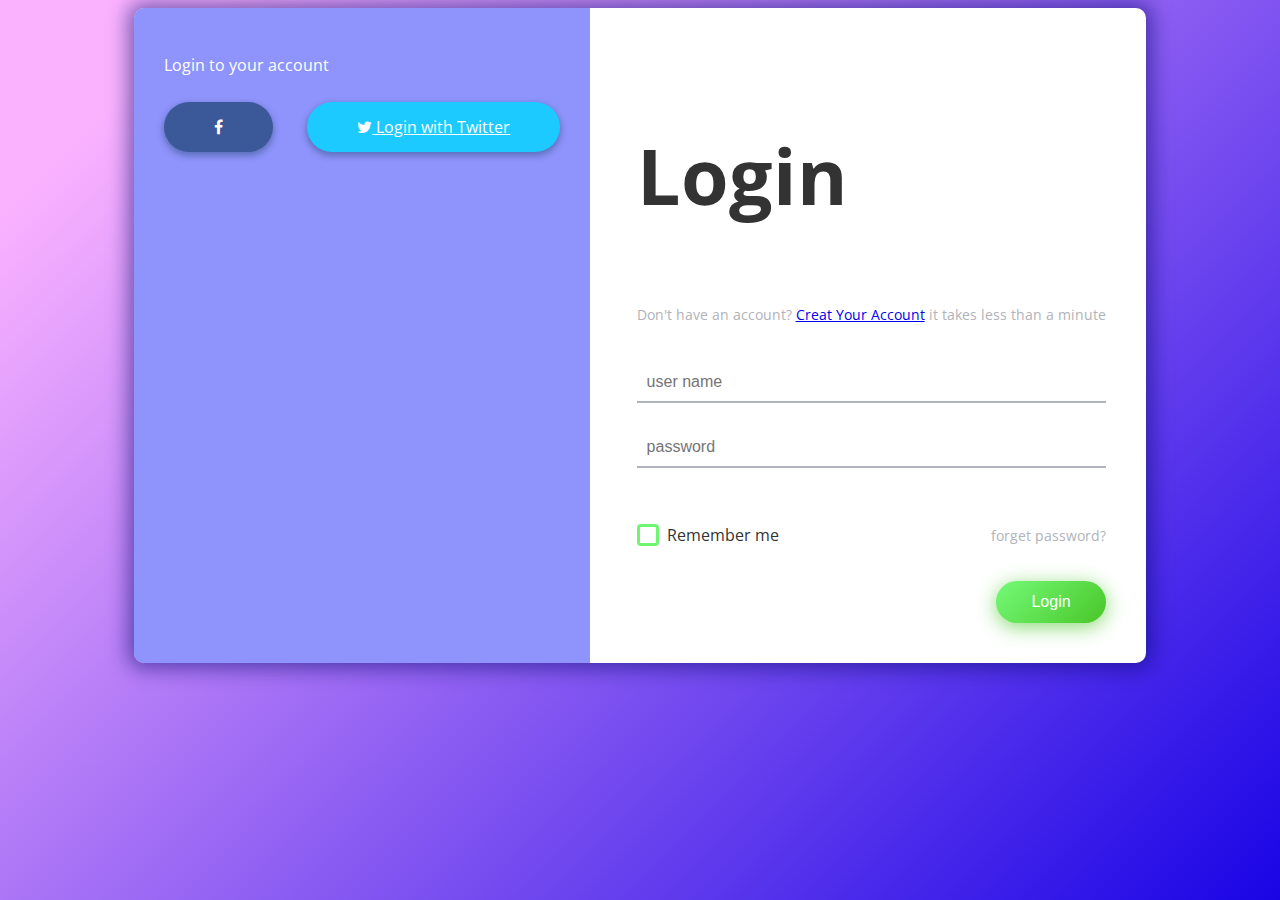
<file: login.html>
<!DOCTYPE html>
<html lang="en" >
<head>
  <meta charset="UTF-8">
  <title>Login Page in HTML with CSS Code Example</title>
  <link href="https://fonts.googleapis.com/css?family=Open+Sans" rel="stylesheet">
  <!-- <link rel="stylesheet" type="text/css" href="styles.css" />  -->

<link href="https://maxcdn.bootstrapcdn.com/font-awesome/4.7.0/css/font-awesome.min.css" rel="stylesheet" integrity="sha384-wvfXpqpZZVQGK6TAh5PVlGOfQNHSoD2xbE+QkPxCAFlNEevoEH3Sl0sibVcOQVnN" crossorigin="anonymous"><link rel="stylesheet" href="./style1.css">

</head>
<body>
<!-- partial:index.partial.html -->
<div class="box-form">
	<div class="left">
		<div class="overlay">
		<!-- <h1>Login/Register</h1> -->
		<p>Login to your account</p>
		<span>
			<a href="#"><i class="fa fa-facebook" aria-hidden="true"></i></a>
			<a href="#"><i class="fa fa-twitter" aria-hidden="true"></i> Login with Twitter</a>
		</span>
		</div>
	</div>
	
	
		<div class="right">
		<h5>Login</h5>
		<p>Don't have an account? <a href="#">Creat Your Account</a> it takes less than a minute</p>
		<div class="inputs">
			<input type="text" placeholder="user name">
			<br>
			<input type="password" placeholder="password">
		</div>
			
			<br><br>
			
		<div class="remember-me--forget-password">
				<!-- Angular -->
	<label>
		<input type="checkbox" name="item" checked/>
		<span class="text-checkbox">Remember me</span>
	</label>
			<p>forget password?</p>
		</div>
			
			<br>
			<button>Login</button>
	</div>
	
</div>
<!-- partial -->
  
</body>
</html>
</file>
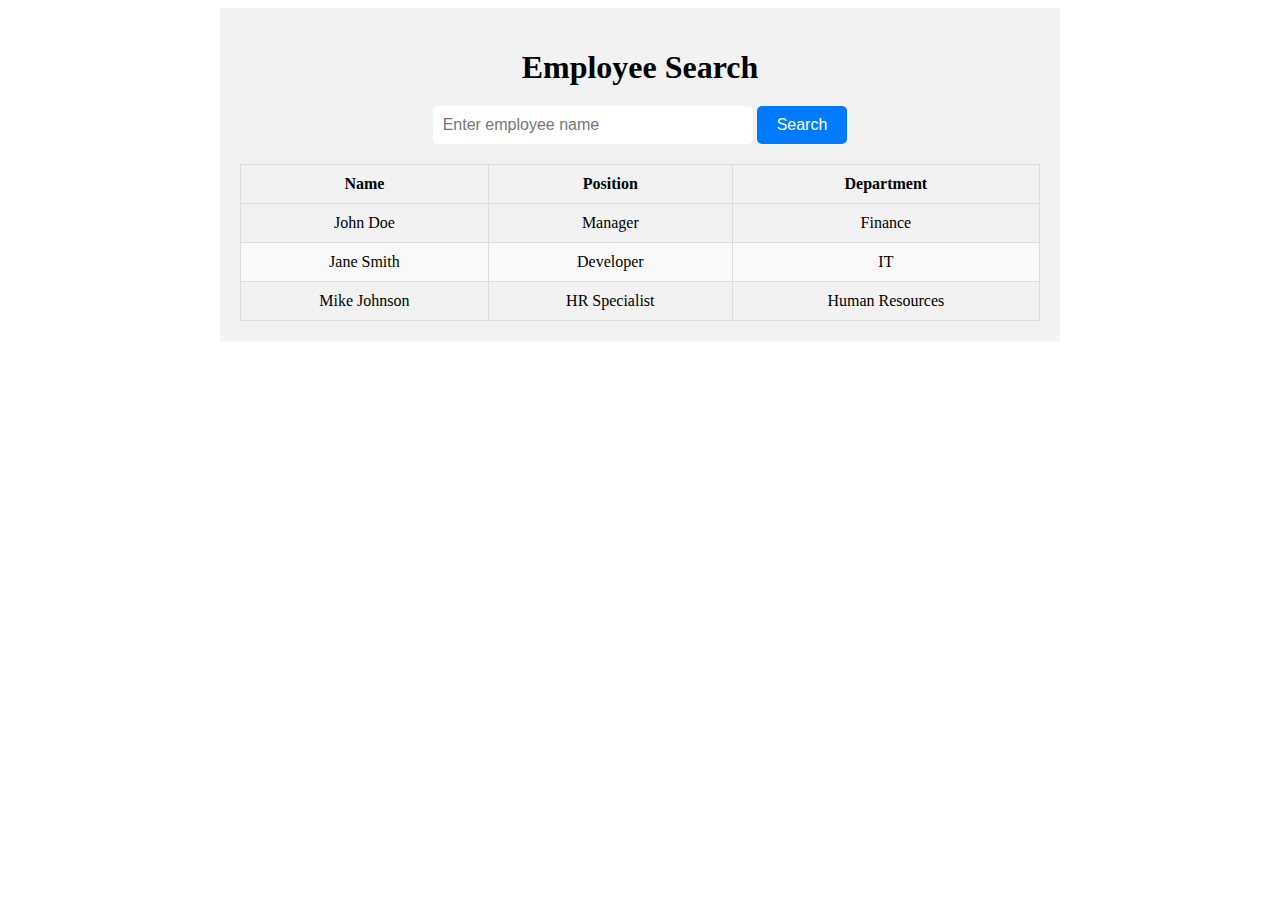
<file: search.html>
<!-- <!DOCTYPE html>
<html>
<head>
    <title>Interactive Search Page</title>
    <link rel="stylesheet" type="text/css" href="styles.css">
</head>
<body>
    <div class="container">
        <h1>Search Page</h1>
        <form id="search-form">
            <input type="text" id="search-input" placeholder="Enter your search query">
            <button type="submit">Search</button>
        </form>
        <div id="search-results"></div>
    </div>

    <script src="script.js"></script>
</body>
</html> -->

<!DOCTYPE html>
<html>
<head>
    <title>Employee Search</title>
    <link rel="stylesheet" type="text/css" href="styles.css">
    <script src="script.js"></script>
</head>
<body>
    <div class="container">
        <h1>Employee Search</h1>
        <form id="search-form">
            <input type="text" id="search-input" placeholder="Enter employee name">
            <button type="submit">Search</button>
        </form>
        <table id="employee-table">
            <thead>
                <tr>
                    <th>Name</th>
                    <th>Position</th>
                    <th>Department</th>
                </tr>
            </thead>
            <tbody>
                <tr>
                    <td>John Doe</td>
                    <td>Manager</td>
                    <td>Finance</td>
                </tr>
                <tr>
                    <td>Jane Smith</td>
                    <td>Developer</td>
                    <td>IT</td>
                </tr>
                <tr>
                    <td>Mike Johnson</td>
                    <td>HR Specialist</td>
                    <td>Human Resources</td>
                </tr>
            </tbody>
        </table>
    </div>
</body>
</html>
</file>
<file: styles.css>
/* .container {
    max-width: 800px;
    margin: 0 auto;
    padding: 20px;
    text-align: center;
}

h1 {
    font-size: 32px;
    margin-bottom: 20px;
}

.search-form {
    display: flex;
    justify-content: center;
    margin-bottom: 20px;
}

.search-input {
    width: 400px;
    padding: 10px;
    font-size: 16px;
    border: 1px solid #ccc;
    border-radius: 5px 0 0 5px;
}

.search-button {
    padding: 10px 20px;
    font-size: 16px;
    background-color: #007bff;
    color: #fff;
    border: none;
    border-radius: 0 5px 5px 0;
    cursor: pointer;
}

.search-results {
    text-align: left;
}

.search-results li {
    margin-bottom: 10px;
} */
/* body {
    background-image: url("background-image.jpg");
    background-size: cover;
    background-position: center;
}

.container {
    max-width: 800px;
    margin: 0 auto;
    padding: 20px;
    text-align: center;
    background-color: rgba(255, 255, 255, 0.8);
    border-radius: 10px;
}

h1 {
    font-size: 32px;
    margin-bottom: 20px;
}

#search-form {
    margin-bottom: 20px;
}

#search-input {
    padding: 10px;
    font-size: 16px;
    width: 300px;
    border: none;
    border-radius: 5px;
}

#search-input:focus {
    outline: none;
}

button {
    padding: 10px 20px;
    font-size: 16px;
    background-color: #007bff;
    color: #fff;
    border: none;
    border-radius: 5px;
    cursor: pointer;
}

#search-results {
    text-align: left;
} */
.container {
    max-width: 800px;
    margin: 0 auto;
    padding: 20px;
    text-align: center;
    background-color: #f2f2f2;
}

h1 {
    font-size: 32px;
    margin-bottom: 20px;
}

#search-form {
    margin-bottom: 20px;
}

#search-input {
    padding: 10px;
    font-size: 16px;
    width: 300px;
    border: none;
    border-radius: 5px;
}

#search-input:focus {
    outline: none;
}

button {
    padding: 10px 20px;
    font-size: 16px;
    background-color: #007bff;
    color: #fff;
    border: none;
    border-radius: 5px;
    cursor: pointer;
}

table {
    width: 100%;
    border-collapse: collapse;
    margin-top: 20px;
}

th, td {
    padding: 10px;
    border: 1px solid #ddd;
}

th {
    background-color: #f2f2f2;
}

tr:nth-child(even) {
    background-color: #f9f9f9;
}
</file>
<file: style1.css>
body {
    background-image: linear-gradient(135deg, #FAB2FF 10%, #1904E5 100%);
    background-size: cover;
    background-repeat: no-repeat;
    background-attachment: fixed;
    font-family: "Open Sans", sans-serif;
    color: #333333;
  }
  
  .box-form {
    margin: 0 auto;
    width: 80%;
    background: #FFFFFF;
    border-radius: 10px;
    overflow: hidden;
    display: flex;
    flex: 1 1 100%;
    align-items: stretch;
    justify-content: space-between;
    box-shadow: 0 0 20px 6px #090b6f85;
  }
  @media (max-width: 980px) {
    .box-form {
      flex-flow: wrap;
      text-align: center;
      align-content: center;
      align-items: center;
    }
  }
  .box-form div {
    height: auto;
  }
  .box-form .left {
    color: #FFFFFF;
    background-size: cover;
    background-repeat: no-repeat;
    background-image: url("https://img.freepik.com/premium-vector/geometric-gradient-technology-background_23-2149110132.jpg?size=626&ext=jpg&ga=GA1.2.1351458353.1688393278&semt=ais");
    overflow: hidden;
  }
  .box-form .left .overlay {
    padding: 30px;
    width: 100%;
    height: 100%;
    background: #5961f9ad;
    overflow: hidden;
    box-sizing: border-box;
  }
  .box-form .left .overlay h1 {
    font-size: 10vmax;
    line-height: 1;
    font-weight: 900;
    margin-top: 40px;
    margin-bottom: 20px;
  }
  .box-form .left .overlay span p {
    margin-top: 30px;
    font-weight: 900;
  }
  .box-form .left .overlay span a {
    background: #3b5998;
    color: #FFFFFF;
    margin-top: 10px;
    padding: 14px 50px;
    border-radius: 100px;
    display: inline-block;
    box-shadow: 0 3px 6px 1px #042d4657;
  }
  .box-form .left .overlay span a:last-child {
    background: #1dcaff;
    margin-left: 30px;
  }
  .box-form .right {
    padding: 40px;
    overflow: hidden;
  }
  @media (max-width: 980px) {
    .box-form .right {
      width: 100%;
    }
  }
  .box-form .right h5 {
    font-size: 6vmax;
    line-height: 0;
  }
  .box-form .right p {
    font-size: 14px;
    color: #B0B3B9;
  }
  .box-form .right .inputs {
    overflow: hidden;
  }
  .box-form .right input {
    width: 100%;
    padding: 10px;
    margin-top: 25px;
    font-size: 16px;
    border: none;
    outline: none;
    border-bottom: 2px solid #B0B3B9;
  }
  .box-form .right .remember-me--forget-password {
    display: flex;
    justify-content: space-between;
    align-items: center;
  }
  .box-form .right .remember-me--forget-password input {
    margin: 0;
    margin-right: 7px;
    width: auto;
  }
  .box-form .right button {
    float: right;
    color: #fff;
    font-size: 16px;
    padding: 12px 35px;
    border-radius: 50px;
    display: inline-block;
    border: 0;
    outline: 0;
    box-shadow: 0px 4px 20px 0px #49c628a6;
    background-image: linear-gradient(135deg, #70F570 10%, #49C628 100%);
  }
  
  label {
    display: block;
    position: relative;
    margin-left: 30px;
  }
  
  label::before {
    content: ' \f00c';
    position: absolute;
    font-family: FontAwesome;
    background: transparent;
    border: 3px solid #70F570;
    border-radius: 4px;
    color: transparent;
    left: -30px;
    transition: all 0.2s linear;
  }
  
  label:hover::before {
    font-family: FontAwesome;
    content: ' \f00c';
    color: #fff;
    cursor: pointer;
    background: #70F570;
  }
  
  label:hover::before .text-checkbox {
    background: #70F570;
  }
  
  label span.text-checkbox {
    display: inline-block;
    height: auto;
    position: relative;
    cursor: pointer;
    transition: all 0.2s linear;
  }
  
  label input[type="checkbox"] {
    display: none;
  }
</file>
